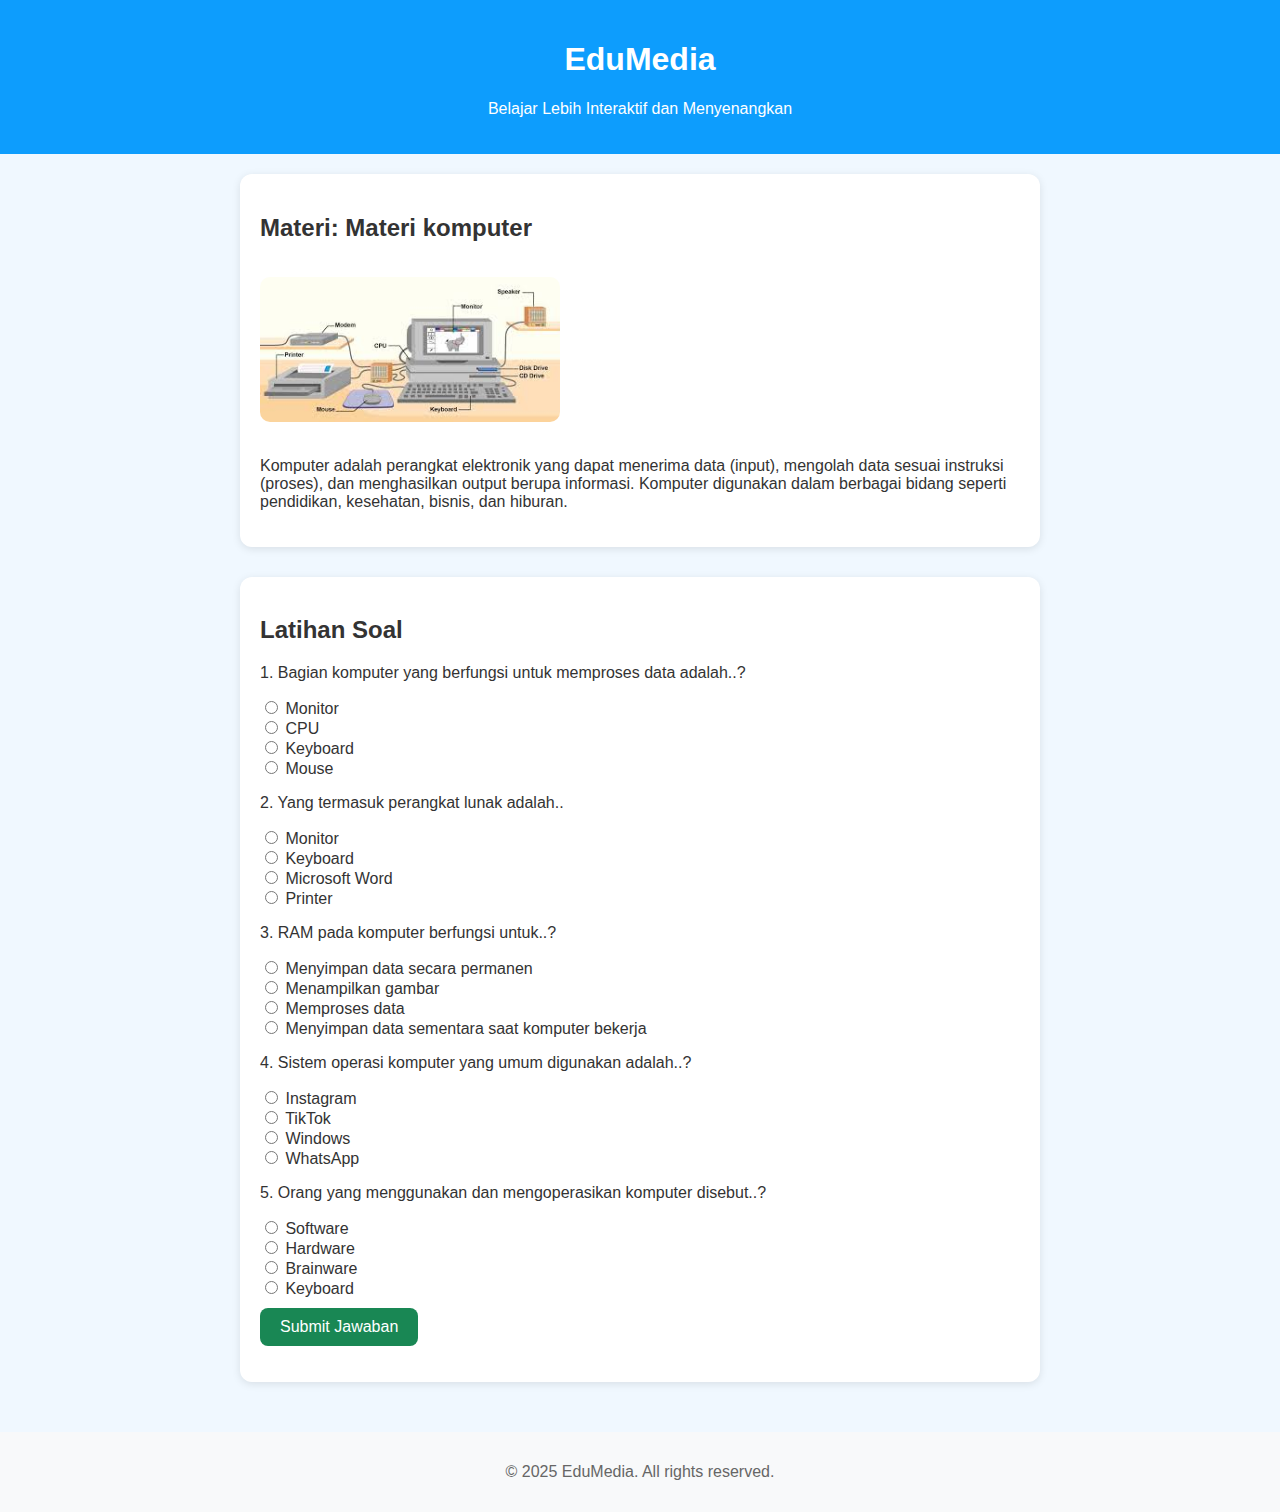
<file: index.html>
<!DOCTYPE html>
<html lang="id">
<head>
  <meta charset="UTF-8" />
  <meta name="viewport" content="width=device-width, initial-scale=1.0"/>
  <title>EduMedia</title>
  <link rel="stylesheet" href="style.css" />
</head>
<body>
  <header>
    <h1>EduMedia</h1>
    <p>Belajar Lebih Interaktif dan Menyenangkan</p>
  </header>

  <main>
    <section class="materi">
      <h2>Materi: Materi komputer</h2>
      <img src="komputer.jpg" alt="Gambar Komputer" width="300px" height="200px">
      <p>
        Komputer adalah perangkat elektronik yang dapat menerima data (input), mengolah data sesuai instruksi (proses), dan menghasilkan output berupa informasi. Komputer digunakan dalam berbagai bidang seperti pendidikan, kesehatan, bisnis, dan hiburan.
      </p>
    </section>

    <section class="kuis">
      <h2>Latihan Soal</h2>
      <div id="quiz-container"></div>
      <button onclick="submitQuiz()">Submit Jawaban</button>
      <p id="score"></p>
    </section>
  </main>

  <footer>
    <p>&copy; 2025 EduMedia. All rights reserved.</p>
  </footer>

  <script src="script.js"></script>
</body>
</html>
</file>
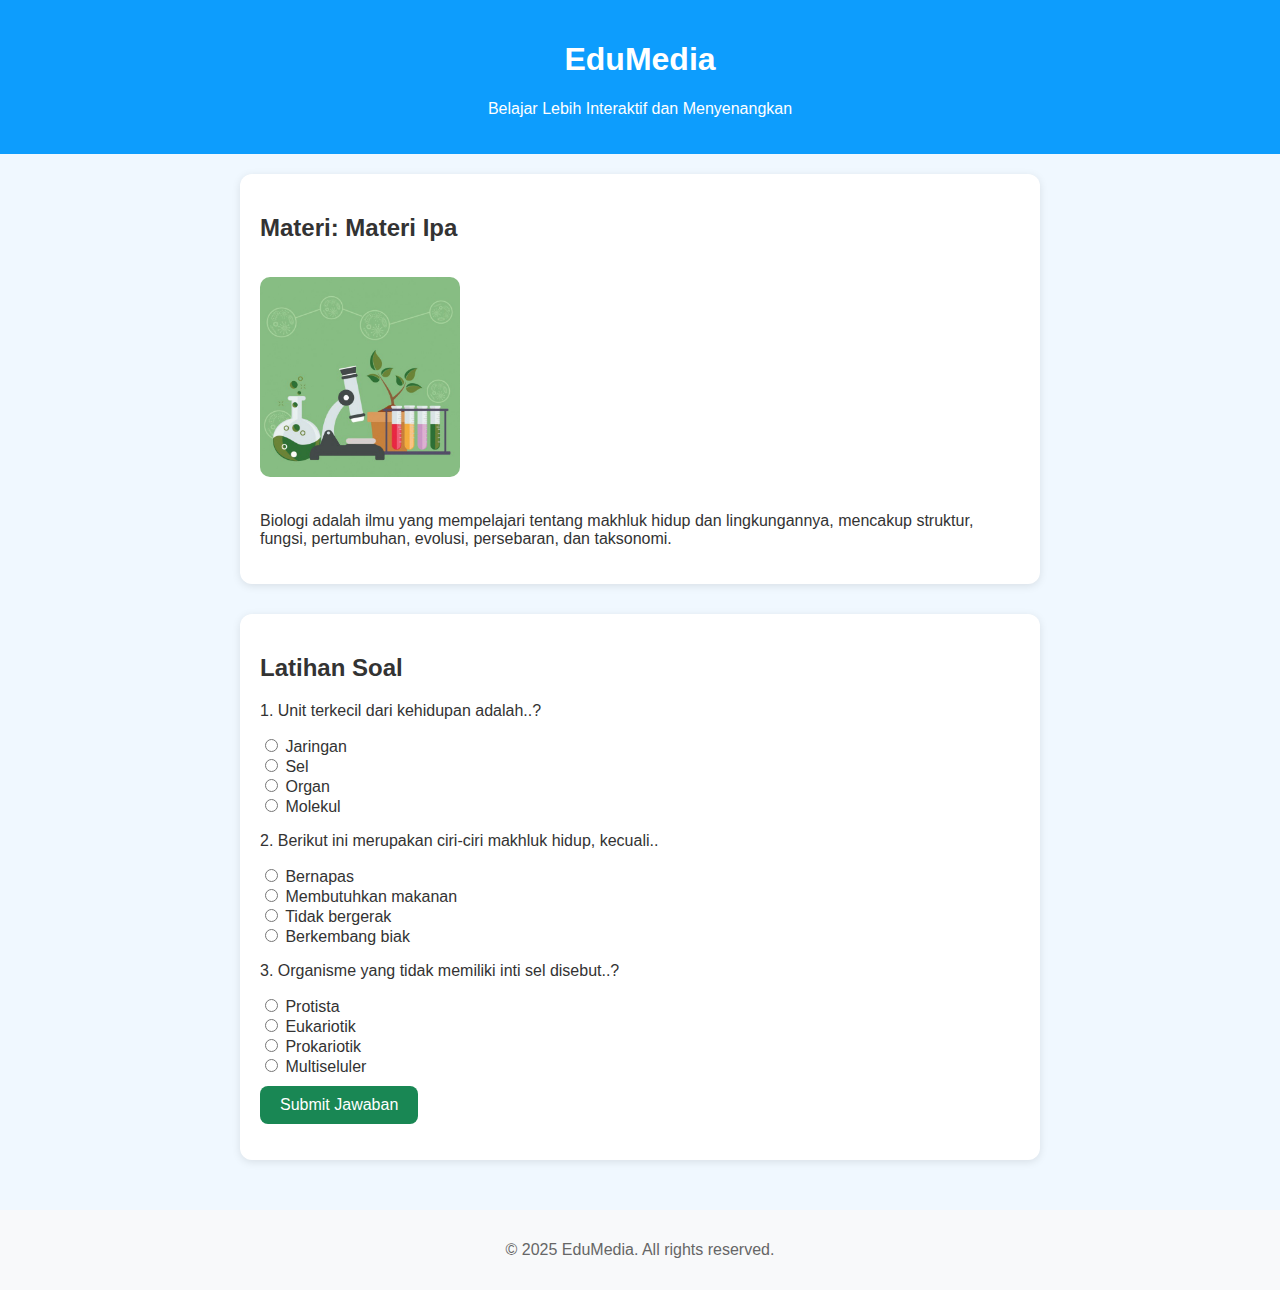
<file: ipa.html>
<!DOCTYPE html>
<html lang="id">
<head>
  <meta charset="UTF-8" />
  <meta name="viewport" content="width=device-width, initial-scale=1.0"/>
  <title>EduMedia</title>
  <link rel="stylesheet" href="style.css" />
</head>
<body>
  <header>
    <h1>EduMedia</h1>
    <p>Belajar Lebih Interaktif dan Menyenangkan</p>
  </header>

  <main>
    <section class="materi">
      <h2>Materi: Materi Ipa</h2>
      <img src="IPA.jpg" alt="Gambar Komputer" width="200px" height="130px">
      <p>
        Biologi adalah ilmu yang mempelajari tentang makhluk hidup dan lingkungannya, mencakup struktur, fungsi, pertumbuhan, evolusi, persebaran, dan taksonomi.
      </p>
    </section>

    <section class="kuis">
      <h2>Latihan Soal</h2>
      <div id="quiz-container"></div>
      <button onclick="submitQuiz()">Submit Jawaban</button>
      <p id="score"></p>
    </section>
  </main>

  <footer>
    <p>&copy; 2025 EduMedia. All rights reserved.</p>
  </footer>

  <script src="script_ipa.js"></script>
</body>
</html>
</file>
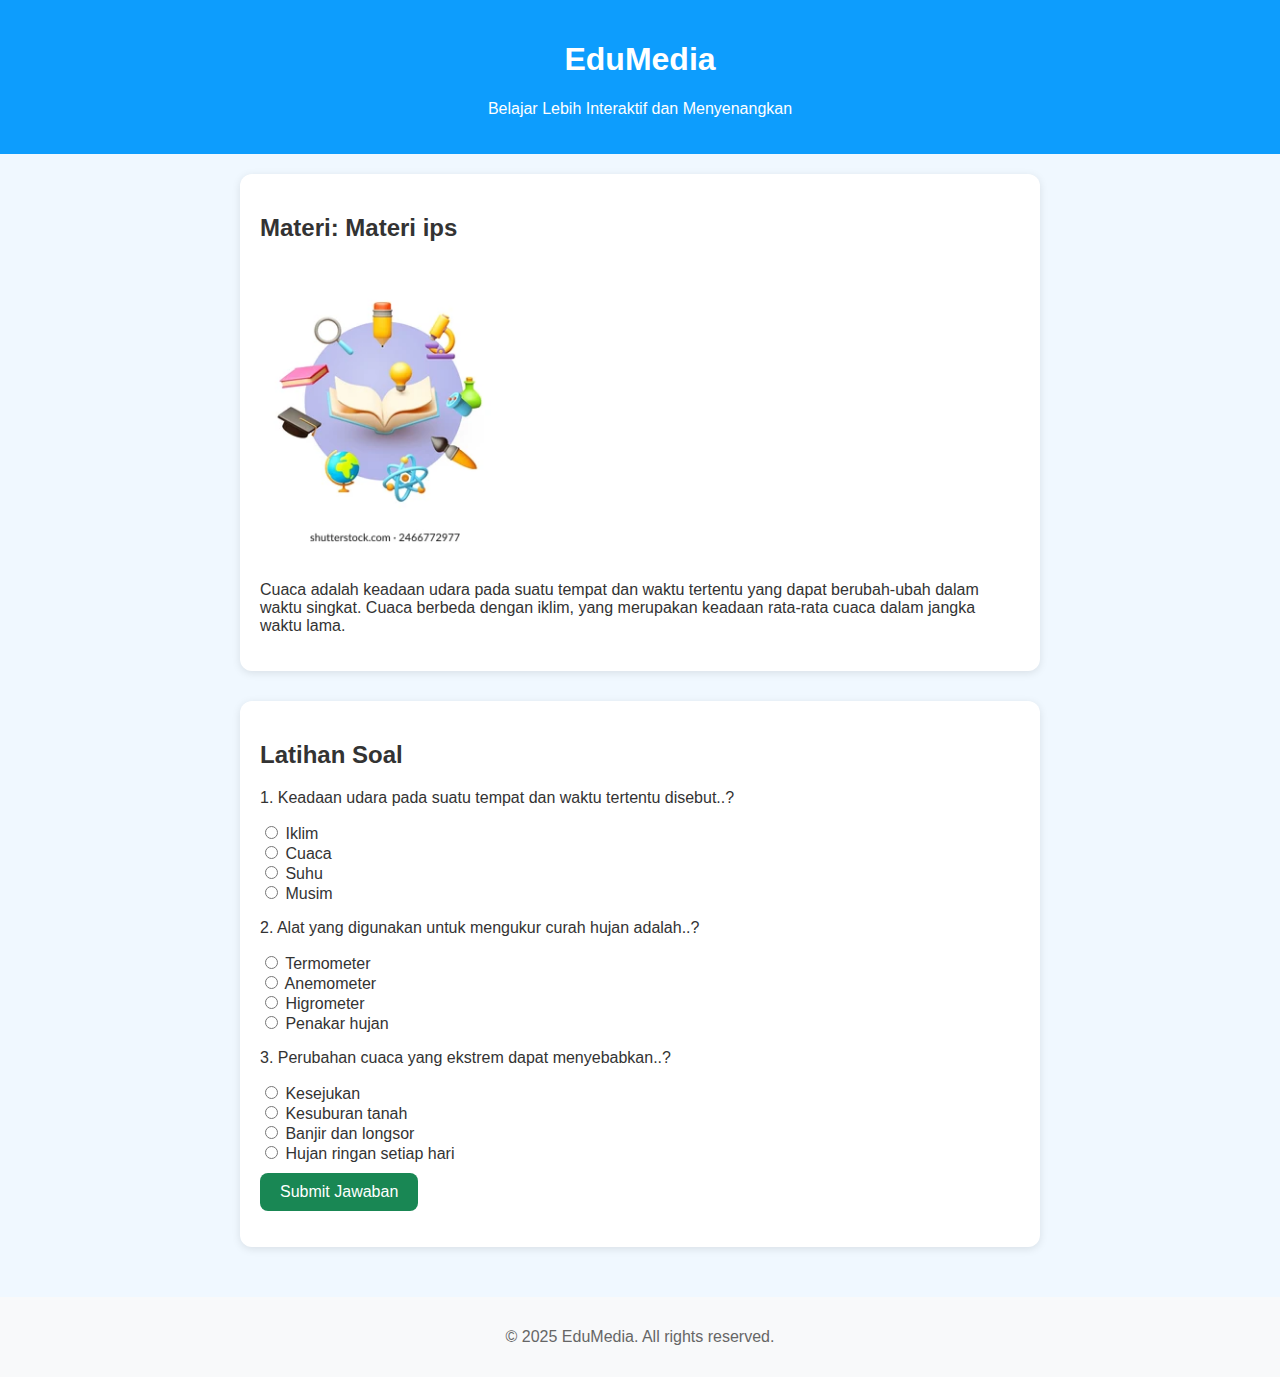
<file: ips.html>
<!DOCTYPE html>
<html lang="id">
<head>
  <meta charset="UTF-8" />
  <meta name="viewport" content="width=device-width, initial-scale=1.0"/>
  <title>EduMedia</title>
  <link rel="stylesheet" href="style.css" />
</head>
<body>
  <header>
    <h1>EduMedia</h1>
    <p>Belajar Lebih Interaktif dan Menyenangkan</p>
  </header>

  <main>
    <section class="materi">
      <h2>Materi: Materi ips</h2>
      <img src="ips.webp" alt="Gambar Komputer" width="250" height="150">
      <p>
        Cuaca adalah keadaan udara pada suatu tempat dan waktu tertentu yang dapat berubah-ubah dalam waktu singkat. Cuaca berbeda dengan iklim, yang merupakan keadaan rata-rata cuaca dalam jangka waktu lama.

      </p>
    </section>

    <section class="kuis">
      <h2>Latihan Soal</h2>
      <div id="quiz-container"></div>
      <button onclick="submitQuiz()">Submit Jawaban</button>
      <p id="score"></p>
    </section>
  </main>

  <footer>
    <p>&copy; 2025 EduMedia. All rights reserved.</p>
  </footer>

  <script src="script_ips.js"></script>
</body>
</html>
</file>
<file: style.css>
body {
  font-family: 'Segoe UI', sans-serif;
  margin: 0;
  padding: 0;
  background: #f0f8ff;
  color: #333;
}

header {
  background-color: #0d9dfd;
  color: white;
  padding: 20px;
  text-align: center;
}

main {
  padding: 20px;
  max-width: 800px;
  margin: auto;
}

section {
  margin-bottom: 30px;
  background: white;
  padding: 20px;
  border-radius: 12px;
  box-shadow: 0 2px 8px rgba(0,0,0,0.1);
}

img {
  max-width: 100%;
  height: auto;
  border-radius: 10px;
  margin: 15px 0;
}

button {
  padding: 10px 20px;
  background-color: #198754;
  border: none;
  color: white;
  border-radius: 8px;
  cursor: pointer;
  font-size: 16px;
  margin-top: 10px;
}

button:hover {
  background-color: #157347;
}

footer {
  text-align: center;
  padding: 15px;
  background-color: #f8f9fa;
  color: #666;
}
</file>
